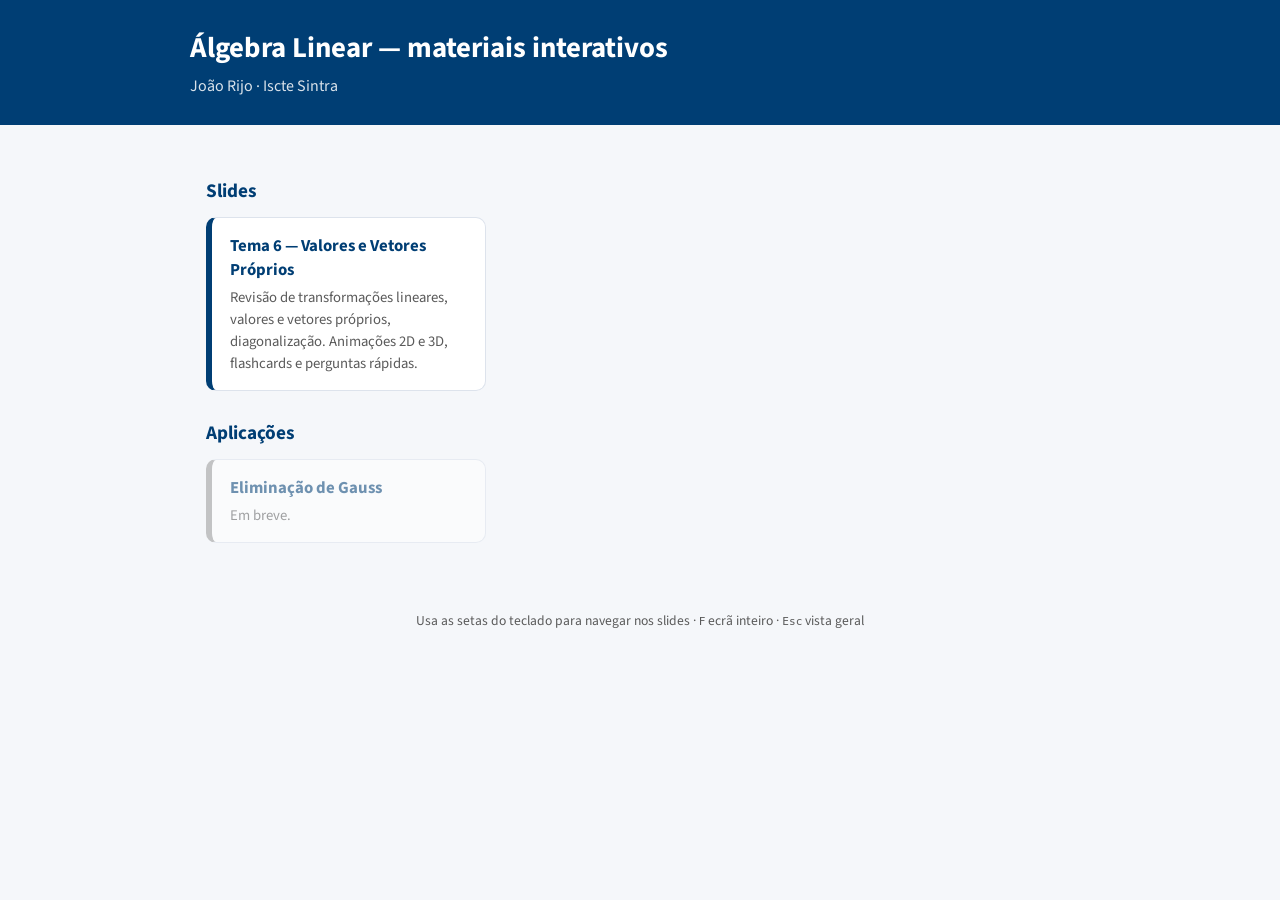
<file: index.html>
<!doctype html>
<html lang="pt-PT">
<head>
<meta charset="utf-8">
<meta name="viewport" content="width=device-width, initial-scale=1">
<title>Materiais de Álgebra Linear</title>
<link href="https://fonts.googleapis.com/css2?family=Source+Sans+3:wght@400;600;700&display=swap" rel="stylesheet">
<style>
  :root { --azul:#003e74; --verde:#007660; --cinza:#5a5a5a; --fundo:#f5f7fa; }
  * { box-sizing: border-box; }
  body { margin:0; font-family:"Source Sans 3", Arial, sans-serif; background:var(--fundo); color:#1b1b1b; }
  header { background:var(--azul); color:#fff; padding:28px 16px; }
  header div, main { max-width:900px; margin:0 auto; }
  h1 { margin:0; font-size:1.8em; } header p { margin:6px 0 0; opacity:.85; }
  main { padding:24px 16px 48px; }
  h2 { color:var(--azul); font-size:1.2em; margin:28px 0 12px; }
  .grid { display:grid; grid-template-columns:repeat(auto-fill,minmax(260px,1fr)); gap:14px; }
  a.card { display:block; background:#fff; border-radius:10px; padding:16px 18px; text-decoration:none; color:inherit;
           border:1px solid #dde3ec; border-left:6px solid var(--azul); transition:transform .15s, box-shadow .15s; }
  a.card:hover { transform:translateY(-2px); box-shadow:0 4px 14px rgba(0,0,0,.08); }
  a.card b { display:block; color:var(--azul); font-size:1.05em; margin-bottom:4px; }
  a.card span { color:var(--cinza); font-size:.92em; }
  .card.breve { opacity:.55; pointer-events:none; border-left-color:#999; }
  footer { text-align:center; color:var(--cinza); font-size:.85em; padding:20px; }
</style>
</head>
<body>
<header><div>
  <h1>Álgebra Linear — materiais interativos</h1>
  <p>João Rijo · Iscte Sintra</p>
</div></header>
<main>
  <h2>Slides</h2>
  <div class="grid">
    <a class="card" href="slides/6-valores-vetores-proprios/">
      <b>Tema 6 — Valores e Vetores Próprios</b>
      <span>Revisão de transformações lineares, valores e vetores próprios, diagonalização. Animações 2D e 3D, flashcards e perguntas rápidas.</span>
    </a>
  </div>
  <h2>Aplicações</h2>
  <div class="grid">
    <a class="card breve" href="#">
      <b>Eliminação de Gauss</b>
      <span>Em breve.</span>
    </a>
  </div>
</main>
<footer>Usa as setas do teclado para navegar nos slides · <kbd>F</kbd> ecrã inteiro · <kbd>Esc</kbd> vista geral</footer>
</body>
</html>
</file>
